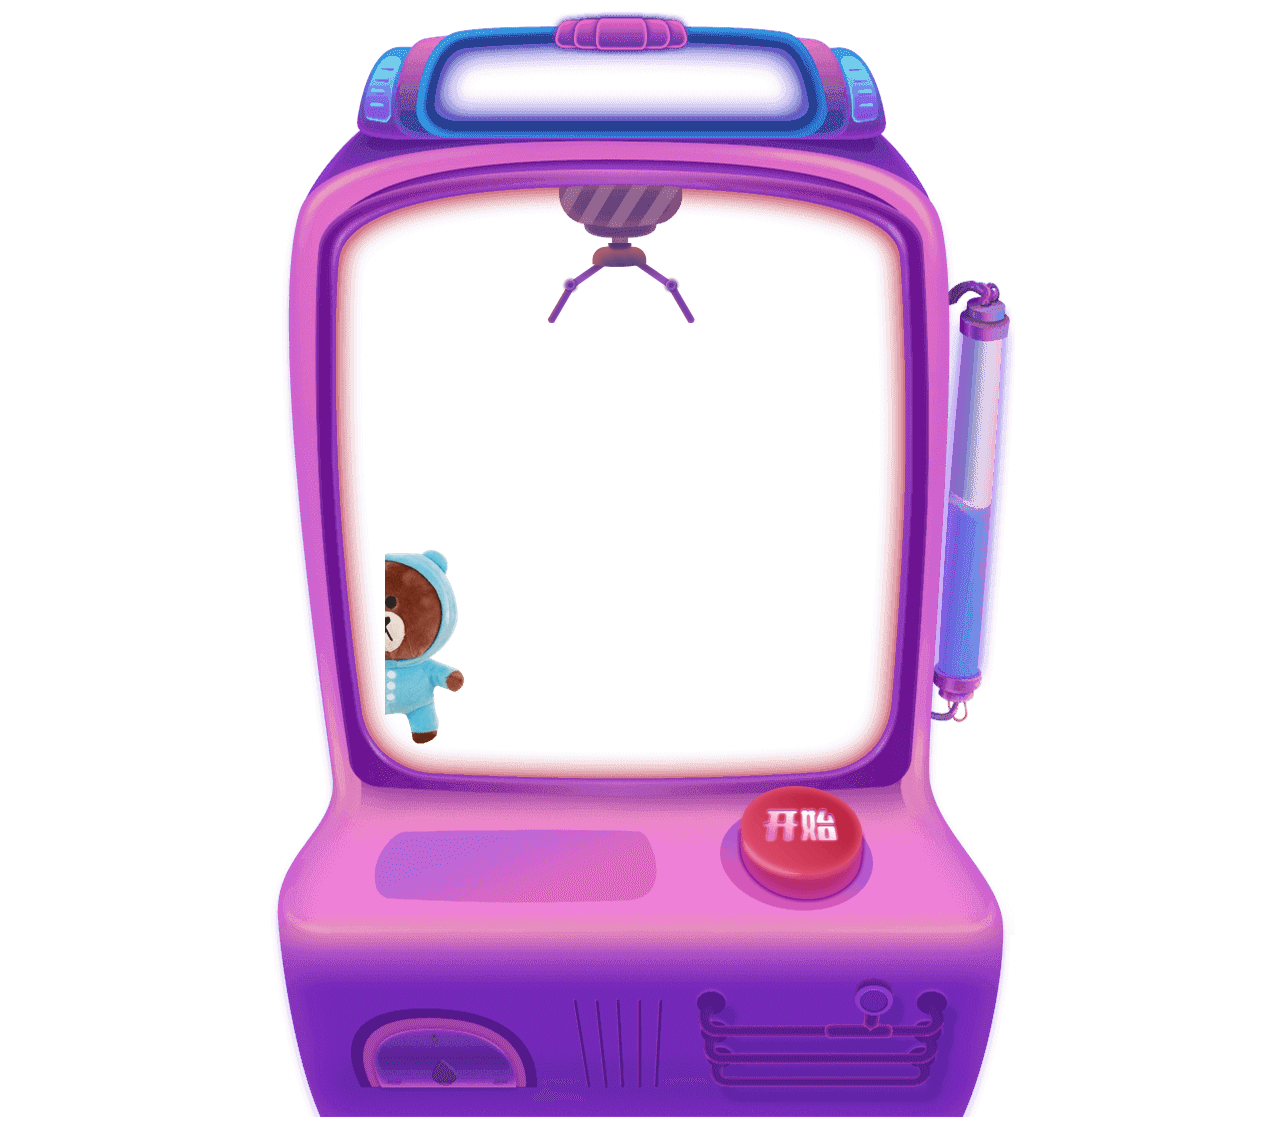
<file: 抓娃娃/index.html>
<!DOCTYPE html>
<html lang="en">

<head>
    <meta charset="UTF-8">
    <meta name="viewport" content="width=device-width, initial-scale=1.0">
    <meta http-equiv="X-UA-Compatible" content="ie=edge">
    <title>抓娃娃</title>
    <link rel="stylesheet" href="index.css">
</head>

<body>
    <div class="game">
        <div id="button" class="button"></div>
        <div id="claw" class="claw open"></div>
        <div id="toys" class="toys">
        </div>
    </div>

    <script src="index.js"></script>
</body>

</html>
</file>
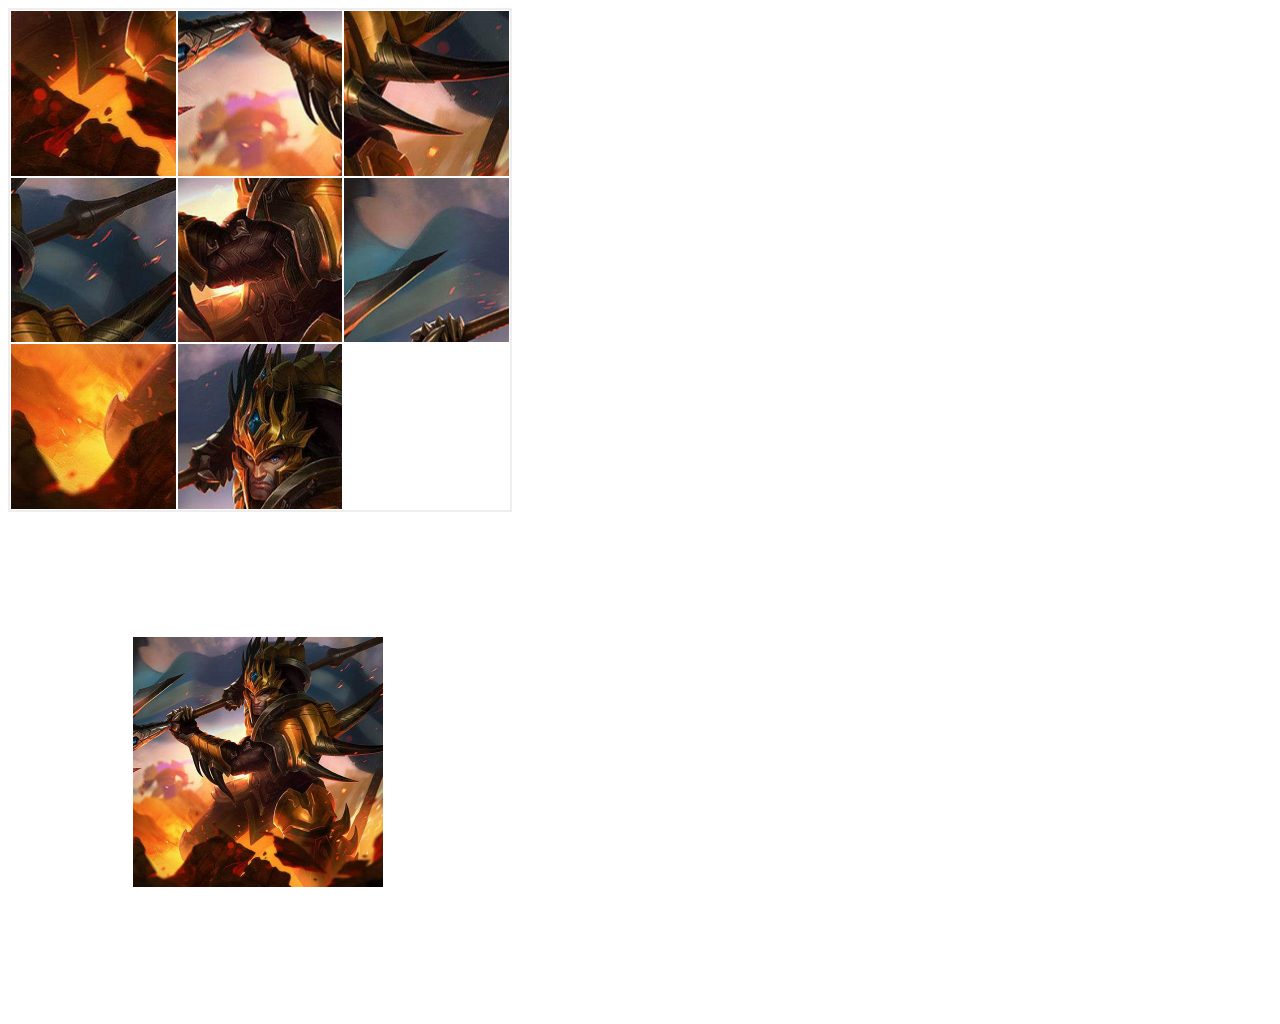
<file: 拼图/index.html>
<!DOCTYPE html>
<html lang="en">
<head>
    <meta charset="UTF-8">
    <meta name="viewport" content="width=device-width, initial-scale=1.0">
    <meta http-equiv="X-UA-Compatible" content="ie=edge">
    <title>拼图游戏</title>
</head>
<body>
    <div id="game"></div>
    <img src="./img/lol.png" alt="" style="transform: scale(.5)">
    <script src="script/index.js"></script>
</body>
</html>
</file>
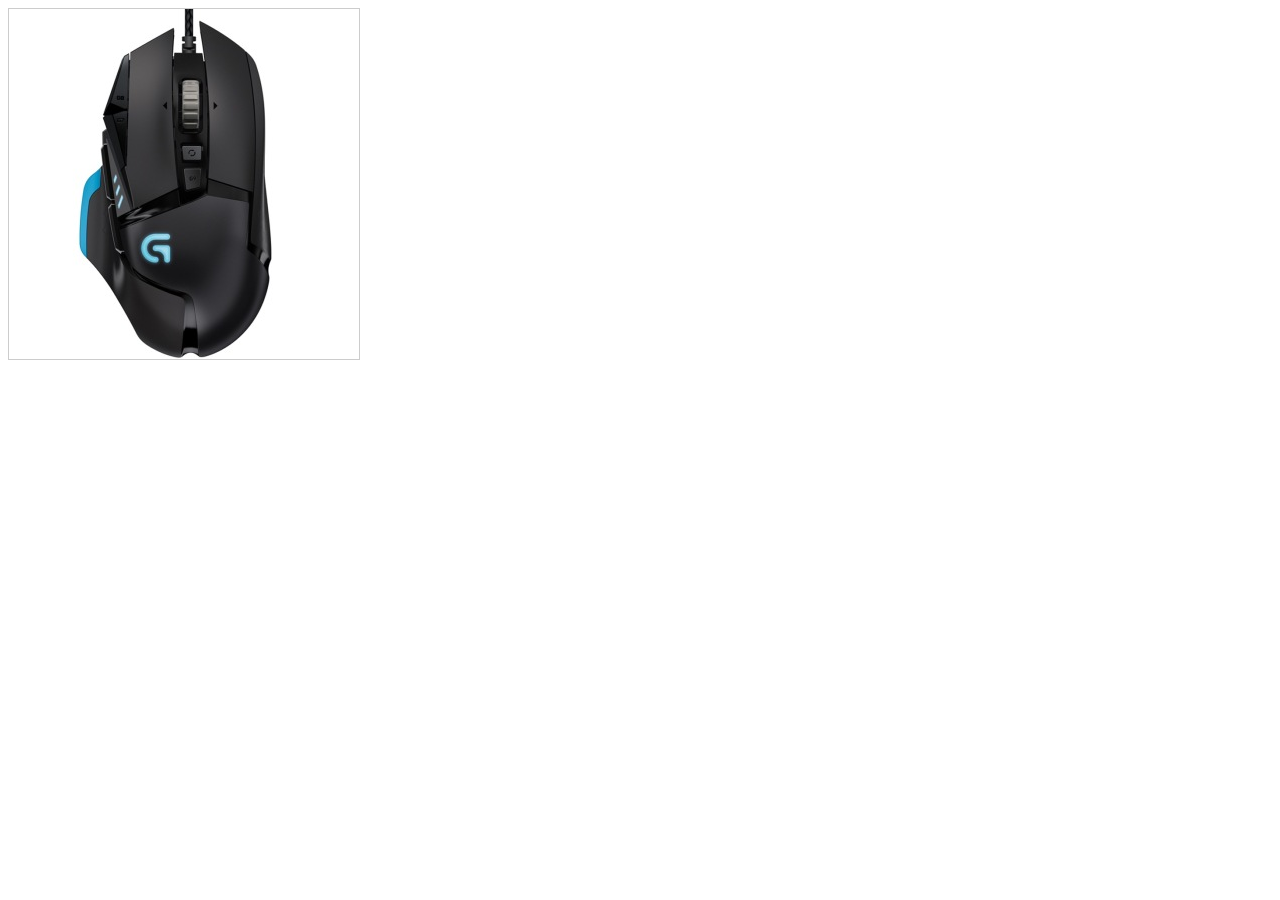
<file: 放大镜/index.html>
<!DOCTYPE html>
<html lang="en">

<head>
    <meta charset="UTF-8">
    <meta name="viewport" content="width=device-width, initial-scale=1.0">
    <meta http-equiv="X-UA-Compatible" content="ie=edge">
    <title>放大镜</title>
    <style>
        #magnifierWrap {
            position: relative;
            width: 350px;
            height: 350px;
        }

        #magnifierWrap .small {
            position: relative;
            top: 0;
            left: 0;
            width: 350px;
            height: 350px;
            border: 1px solid #ccc;
            /* float: left; */
            background-clip: padding-box;
        }

        #magnifierWrap .small .move {
            position: absolute;
            background: rgba(200, 200, 50, 0.5);
            border: 1px solid #999;
            box-sizing: border-box;
            cursor: move;
            display: none;
        }

        #magnifierWrap .big {
            position: absolute;
            top: 0px;
            left: 350px;
            width: 540px;
            height: 540px;
            border: 1px solid #ccc;
            /* float: left; */
            margin-left: 10px;
            background-clip: padding-box;
            display: none;
        }
    </style>
</head>

<body>
    <div id="magnifierWrap">
        <div class="small">
            <div class="move"></div>
        </div>
        <div class="big"></div>
    </div>
    <script src="index.js"></script>
</body>

</html>
</file>
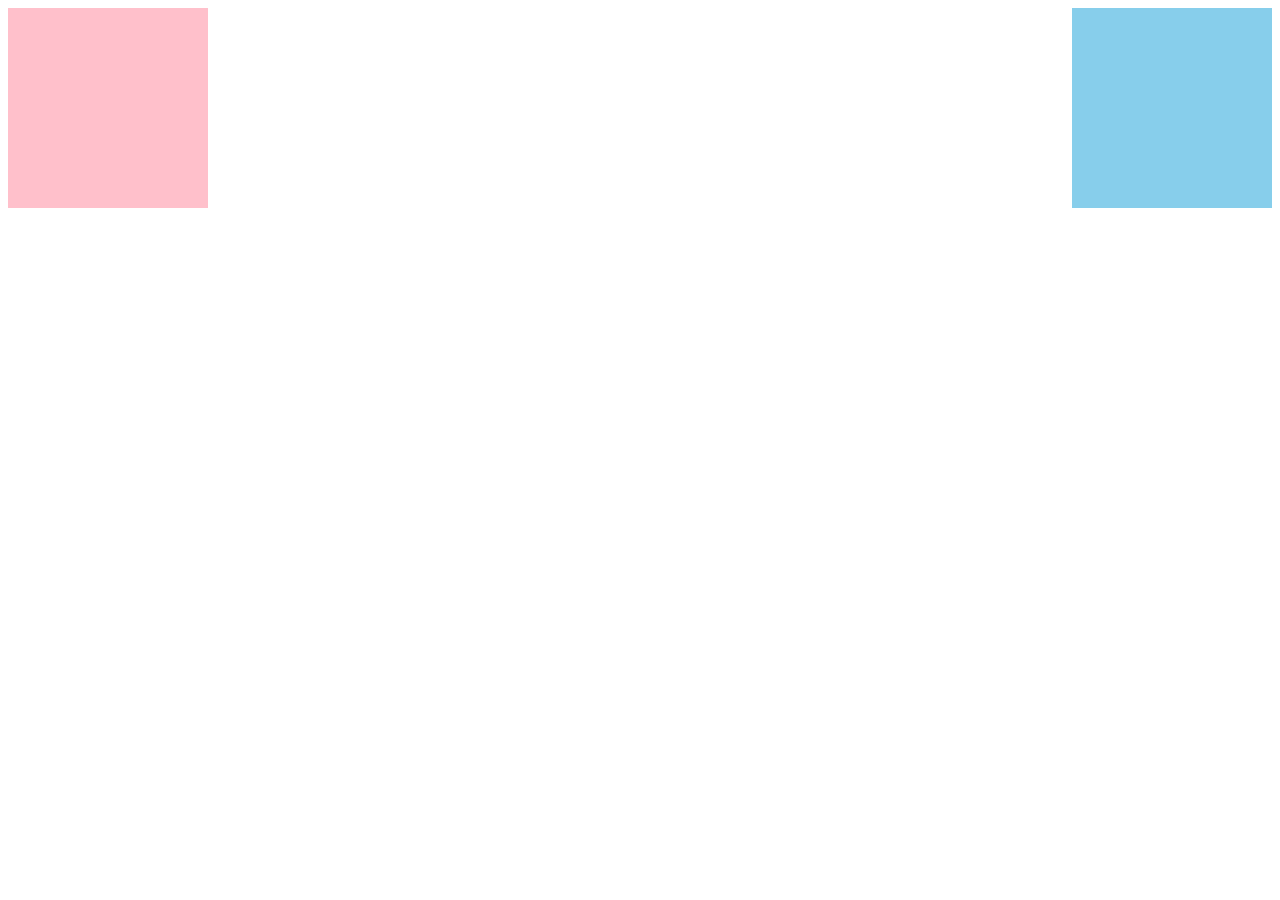
<file: 自定义右键菜单/index.html>
<!DOCTYPE html>
<html lang="en">

<head>
    <meta charset="UTF-8">
    <meta name="viewport" content="width=device-width, initial-scale=1.0">
    <meta http-equiv="X-UA-Compatible" content="ie=edge">
    <title>自定义右键菜单</title>
    <style>
        body {
            position: relative;
        }

        .pink,
        .blue {
            width: 200px;
            height: 200px;
            background: pink;
            float: left;
        }

        .blue {
            background: skyblue;
            float: right;
        }

        #menu {
            display: none;
            position: absolute;
            width: 200px;
            border: 1px solid #eee;
            background: #fff;
        }

        #menu span {
            display: block;
            width: 100%;
            height: 35px;
            line-height: 35px;
            text-align: left;
            padding-left: 10px;
            box-sizing: border-box;
            display: flex;
            align-items: center;
            border-bottom: 1px solid #eee;
        }

        #menu span:hover {
            color: #fff;
            background: palegoldenrod;
        }

        #menu span:last-child {
            border: none;
        }
    </style>
</head>

<body>
    <div class="pink"></div>
    <div class="blue"></div>

    <div id="menu">
        <span>菜单1</span>
        <span>菜单2</span>
        <span>菜单3</span>
        <span>菜单4</span>
        <span>菜单6</span>
        <span>菜单5</span>
    </div>

    <script>
        var config = {
            menuWidth: 200,
            height: 35 * 5,
        }
        var oMenu = document.getElementById('menu');

        window.oncontextmenu = function (e) {
            if ((e.target.className === 'pink' || e.target.className === 'blue') && true) {
                e.preventDefault();
                oMenu.style.display = 'block';

                var left = e.pageX,
                    top = e.pageY;

                if (left > document.documentElement.clientWidth - config.menuWidth) {
                    left = document.documentElement.clientWidth - config.menuWidth;
                }
                if (top > document.documentElement.clientHeight - config.menuWidth) {
                    top = document.documentElement.clientHeight - config.menuWidth;
                }
                oMenu.style.left = left + 'px';
                oMenu.style.top = top + 'px';
            }
        }

        document.onmousedown = function () {
            oMenu.style.display = 'none';
        }
    </script>
</body>

</html>
</file>
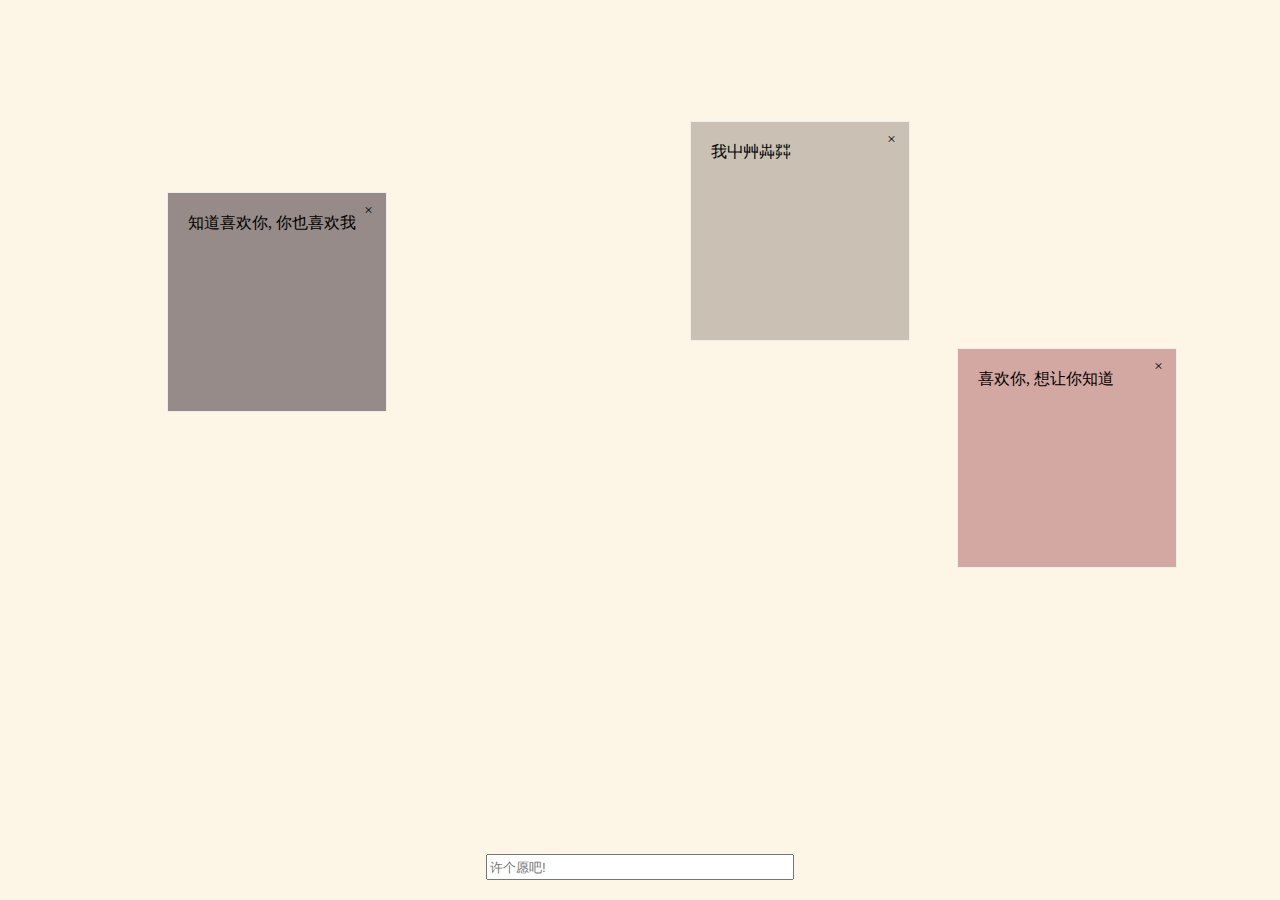
<file: 许愿墙/index.html>
<!DOCTYPE html>
<html lang="en">

<head>
    <meta charset="UTF-8">
    <meta name="viewport" content="width=device-width, initial-scale=1.0">
    <meta http-equiv="X-UA-Compatible" content="ie=edge">
    <title>许愿墙</title>
    <link rel="stylesheet" href="./index.css">
</head>

<body>
    <div id="container">
        <!-- 
            <div class="wish">
                <span>×</span>
            </div> 
        -->
    </div>
    <input id="inp" type="text" placeholder="许个愿吧!" />

    <script src="./index.js"></script>
</body>

</html>
</file>
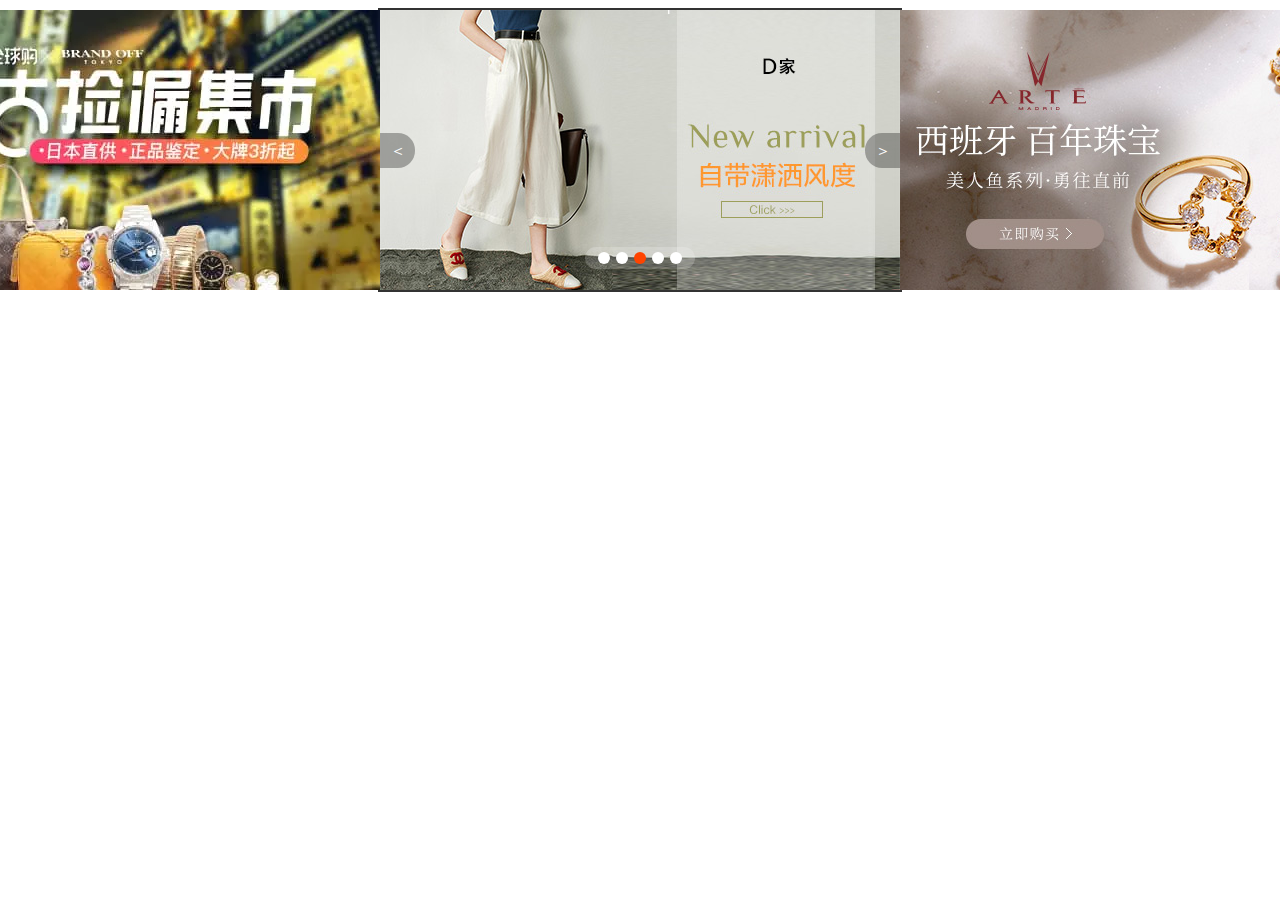
<file: 轮播/index.html>
<!DOCTYPE html>
<html lang="en">

<head>
    <meta charset="UTF-8">
    <meta name="viewport" content="width=device-width, initial-scale=1.0">
    <meta http-equiv="X-UA-Compatible" content="ie=edge">
    <title>轮播</title>
    <link rel="stylesheet" href="./index.css">
</head>

<body>

    <div id="slide">
        <div class="imgs">
           <!--  <a href="#"><img src="images/1.jpg"></a>
            <a href="#"><img src="images/2.webp"></a>
            <a href="#"><img src="images/3.jpg"></a>
            <a href="#"><img src="images/4.jpg"></a>
            <a href="#"><img src="images/5.webp"></a> -->
        </div>
        <div class="dots">
            <!-- <span class="active"></span>
            <span></span>
            <span></span>
            <span></span>
            <span></span> -->
        </div>
        <div class="controls">
            <div class="prev"> ＜ </div>
            <div class="next"> ＞ </div>
        </div>
    </div>

    <script src="./index.js"></script>
</body>

</html>
</file>
<file: 抓娃娃/index.css>
.game {
    width: 750px;
    height: 1109px;
    background: url("./img/bg.png");
    margin: 0 auto;
    position: relative;
}

.game .button {
    width: 200px;
    height: 150px;
    background: url("./img/start.png") no-repeat;
    cursor: pointer;
    position: absolute;
    bottom: 200px;
    right: 114px;
}

.game .button.down {
    background-position: 0px -150px;
}

.game .claw {
    position: absolute;
    background:url("./img/hand.png") no-repeat;
    width: 150px;
    height: 80px;
    left: 280px;
    top: 235px;
    background-position: 12px bottom;
    z-index: 1;
    transition: height 1s linear;
}

.game .claw.open{
    background-position: -148px bottom;
}

.game .claw::before{
    content: "";
    display: block;
    position: absolute;
    width: 15px;
    background: url("./img/rod.png") repeat-y center top;
    top: 0;
    left: 0;
    right: 0;
    bottom: 80px;
    margin: auto;
}

.toys{
    width: 470px;
    margin-left: 120px;
    padding-top: 540px;
    height: 200px;
    position: relative;
    overflow: hidden;
}

/* 娃娃的div */
.toys div{
    position: absolute;
    bottom: 0;
    background: url("./img/toy.png") no-repeat;
    width: 200px;
    height: 200px;
    left: 0;
    transition: bottom 1s linear;
}
</file>
<file: 许愿墙/index.css>
#container {
    position: absolute;
    top: 0;
    left: 0;
    right: 0;
    bottom: 0;
    width: 100%;
    background: oldlace;
}

#container .wish {
    position: absolute;
    padding: 20px;
    width: 220px;
    height: 220px;
    background: pink;
    border:1px solid #eee;
    box-sizing: border-box;
}

.wish span {
    position: absolute;
    padding:10px;
    display: inline-block;
    width: 15px;
    height: 15px;
    line-height: 15px;
    text-align: center;
    font-size: 15px;
    right: 0px;
    top: 0px;
    cursor: pointer;
}

#inp {
    position: absolute;
    width: 300px;
    height: 20px;
    margin: 0 auto;
    left: 0;
    right: 0;
    bottom: 20px;
}
</file>
<file: 轮播/index.css>
#slide {
    position: relative;
    width: 520px;
    height: 280px;
    border: 2px solid #333;
    margin: 0 auto;
    /* overflow: hidden; */
}

#slide .imgs {
    /* transition: 1s; */
    /* width: calc(520px * 5); */
}

#slide .imgs img {
    display: block;
    width: 520px;
    height: 280px;
    float: left;
}

#slide .controls .prev,
#slide .controls .next {
    position: absolute;
    top: 50%;
    width: 35px;
    height: 35px;
    margin-top: -17.5px;
    text-align: center;
    line-height: 35px;
    color: #fff;
    background: rgba(0, 0, 0, .3);
    cursor: pointer;
}

#slide .controls .prev {
    left: 0px;
    border-radius: 0 17px 17px 0;
}

#slide .controls .next {
    right: 0px;
    border-radius: 17px 0 0 17px;
}

#slide .dots {
    position: absolute;
    padding: 5px 10px;
    height:12px;
    bottom: 10px;
    left: 50%;
    background: rgba(255, 255, 255, .2);
    border-radius: 12px;
    transform: translate3d(-50%, -50%, 0);
}

#slide .dots span {
    margin: 0 3px;
    display: inline-block;
    vertical-align: top;
    width: 12px;
    height: 12px;
    border-radius: 50%;
    background: #fff;
    cursor: pointer;
}

#slide .dots span.active {
    background: #f40;
}
</file>
